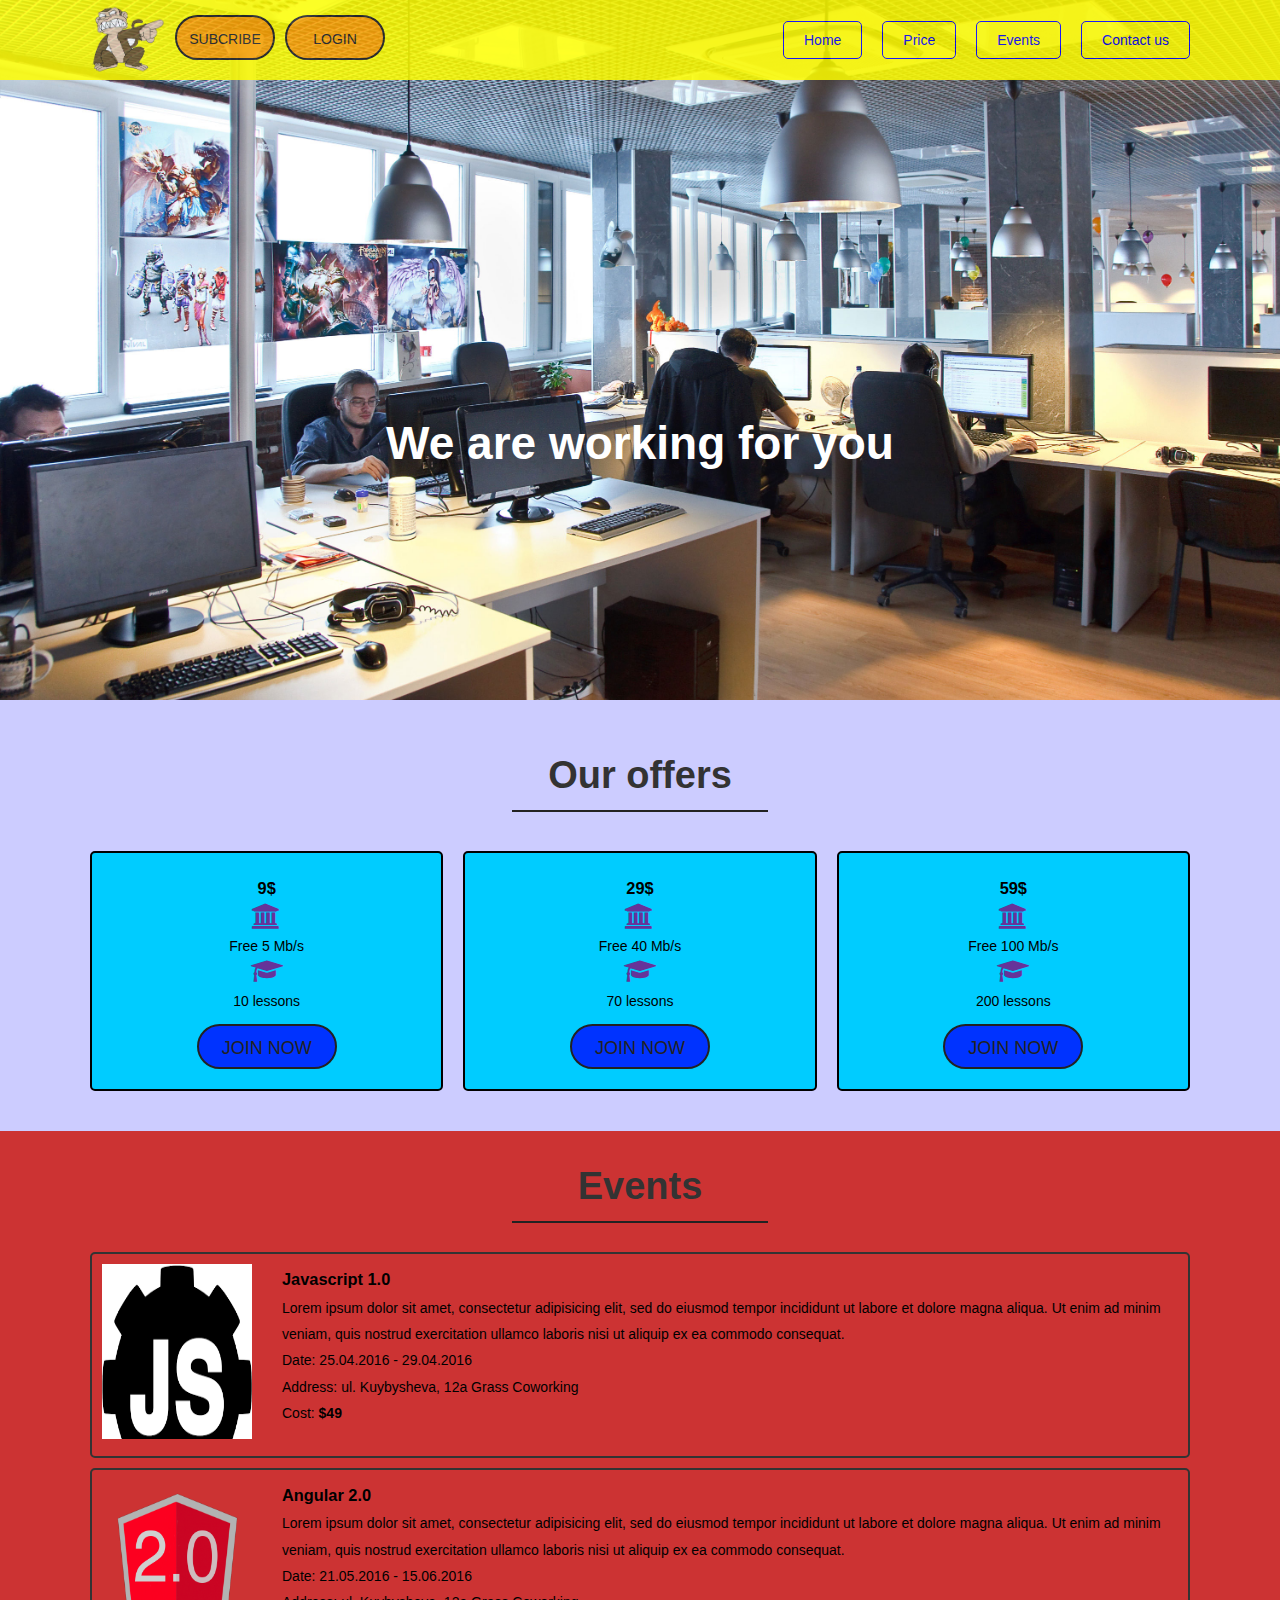
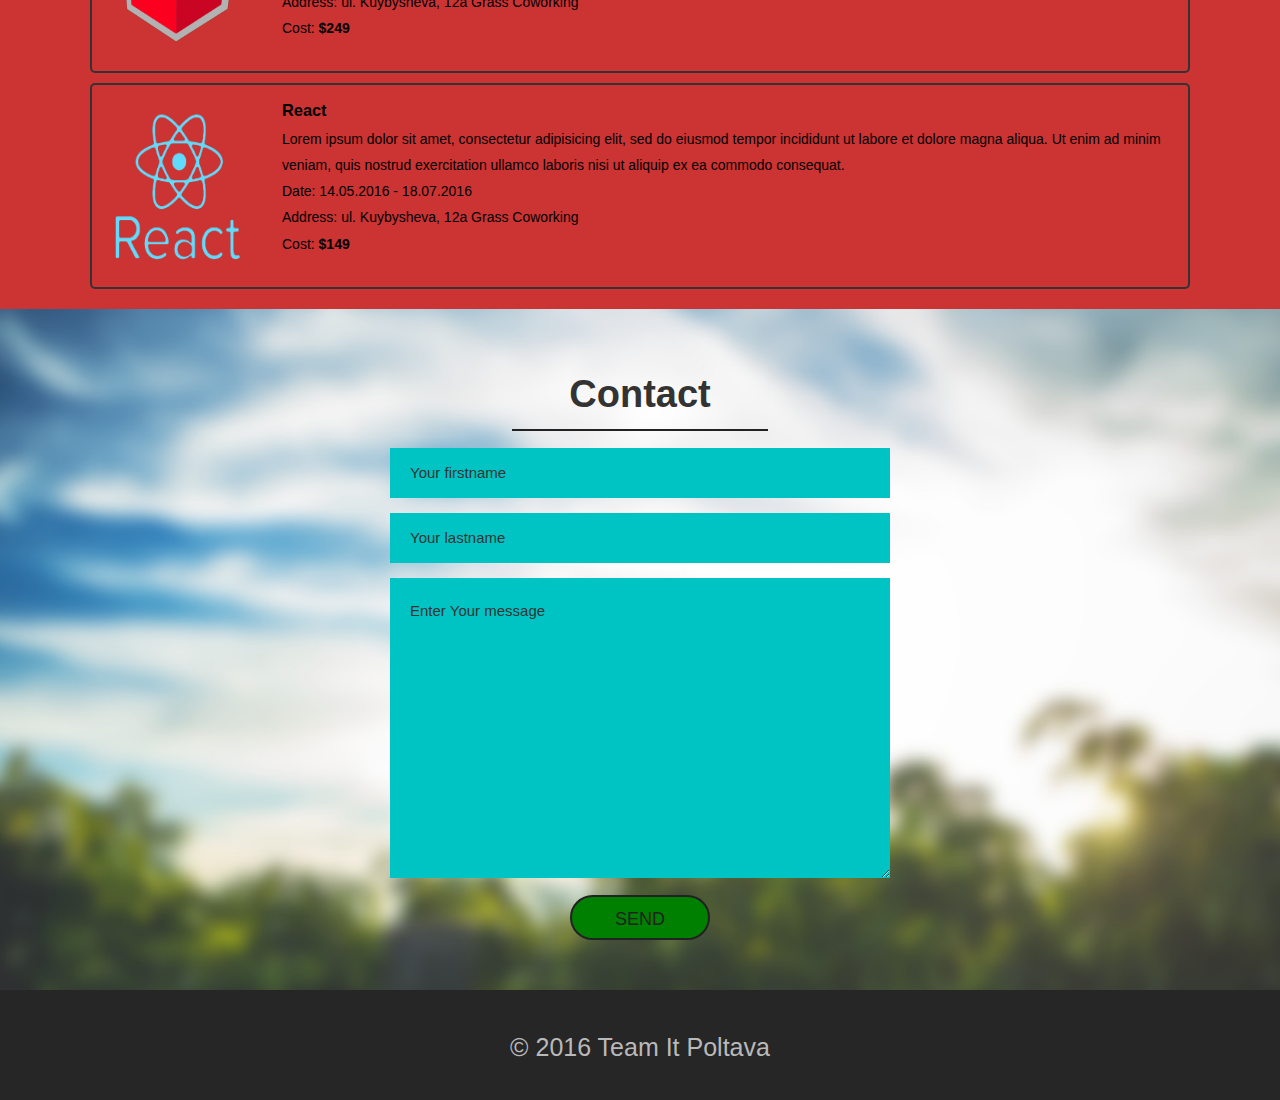
<file: index.html>
<!DOCTYPE html>
<html lang="en">
<head>
	<meta charset="UTF-8">
	<title>AAW-first task</title>
	<meta http-equiv="X-UA-Compatible" content="IE=edge">
	<meta name="viewport" content="width=device-width, initial-scale=1">

	<meta name="description" content="" />
	<meta name="keywords" content="" />
	<link rel="icon" href="favicon.png"/>
	<link rel="stylesheet" href="css/normalize.css" />
	<link rel="stylesheet" href="css/layout.css" />
	<link rel="stylesheet" href="css/style.css" />
	<link rel="stylesheet" href="https://maxcdn.bootstrapcdn.com/font-awesome/4.6.1/css/font-awesome.min.css">

	<!--[if lt IE 9]>
		<script src="https://oss.maxcdn.com/html5shiv/3.7.2/html5shiv.min.js"></script>
		<script src="https://oss.maxcdn.com/respond/1.4.2/respond.min.js"></script>
	<![endif]-->
</head>
<body>
	<header class="ba-header">
		<div class="ba-container cf">
			<a href="#" id="ba-menu-toggle" class="ba-menu-toggle"><span></span></a>
			<a href="#" class="ba-logo ba-float-left">
				<img src="img/logo.png" alt="logo">
			</a>
			<a class="ba-button ba-button__register" href="#subscribe">
				Subcribe
			</a>
			<a class="ba-button ba-button__register" href="#login">
				Login
			</a>
			<nav class="ba-float-right">
				<ul class="ba-menu">
					<li><a href="#home">Home</a></li>
					<li><a href="#price">Price</a></li>
					<li><a href="#events">Events</a></li>
					<li><a href="#contact">Contact us</a></li>
				</ul>
			</nav>
		</div>
	</header>
	<main role="main" >
		<section class="ba-banner">
			<a id="home">
				<h2>We are working for you</h2>
			</a>
		</section>
		<section class="ba-price">
			<a id="price">
				<div class="ba-container">
					<div class="ba-price__title">
						<h2>Our offers</h2>
					</div>
					<div class="ba-grid ba-offers__field">
						<div class="ba-width-1-3 our-offers">
							<div class="our-offers__itemfield">
								<h3>9$</h3>
								<p><i class="fa fa-university fa-icon" aria-hidden="true"></i></p>
								<p>Free 5 Mb/s</p>
								<p><i class="fa fa-graduation-cap fa-icon" aria-hidden="true"></i></p>
								<p>10 lessons</p>
								<a class="ba-button" href="#">
									Join now
								</a>
							</div>
						</div>
						<div class="ba-width-1-3 our-offers">
							<div class="our-offers__itemfield">
								<h3>29$</h3>
								<p><i class="fa fa-university fa-icon" aria-hidden="true"></i></p>
								<p>Free 40 Mb/s</p>
								<p><i class="fa fa-graduation-cap fa-icon" aria-hidden="true"></i></p>
								<p>70 lessons</p>
								<a class="ba-button" href="#">
									Join now
								</a>
							</div>
						</div>
						<div class="ba-width-1-3 our-offers">
							<div class="our-offers__itemfield">
								<h3>59$</h3>
								<p><i class="fa fa-university fa-icon" aria-hidden="true"></i></p>
								<p>Free 100 Mb/s</p>
								<p><i class="fa fa-graduation-cap fa-icon" aria-hidden="true"></i></p>
								<p>200 lessons</p>
								<a class="ba-button" href="#">
									Join now
								</a>
							</div>
						</div>
					</div>
				</div>
			</a>
		</section>
		<section class="events" id="events">
			<div class="ba-container">
				<h2 class="events-title">Events</h2>
				<div class="event-item">
					<img class="events-img" src="img/js.png" alt="javascript">
					<div class="events-text">
						<h3>Javascript 1.0</h3>
						<p>Lorem ipsum dolor sit amet, consectetur adipisicing elit, sed do eiusmod
						tempor incididunt ut labore et dolore magna aliqua. Ut enim ad minim veniam,
						quis nostrud exercitation ullamco laboris nisi ut aliquip ex ea commodo
						consequat.</p>
						<p class="events-text__date">Date:<time> 25.04.2016 - 29.04.2016</time></p>
						<p class="events-text__address">Address: ul. Kuybysheva, 12a Grass Coworking</p>
						<p class="events-text__cost">Cost: <b>$49</b></p>
					</div>
				</div>
				<div class="event-item">
					<img class="events-img" src="img/angular2.png" alt="angular">
					<div class="events-text">
						<h3>Angular 2.0</h3>
						<p>Lorem ipsum dolor sit amet, consectetur adipisicing elit, sed do eiusmod
						tempor incididunt ut labore et dolore magna aliqua. Ut enim ad minim veniam,
						quis nostrud exercitation ullamco laboris nisi ut aliquip ex ea commodo
						consequat.</p>
						<p class="events-text__date">Date:<time> 21.05.2016 - 15.06.2016</time></p>
						<p class="events-text__address">Address: ul. Kuybysheva, 12a Grass Coworking</p>
						<p class="events-text__cost">Cost: <b>$249</b></p>
					</div>
				</div>
				<div class="event-item">
					<img class="events-img" src="img/react1.png" alt="react">
					<div class="events-text">
						<h3>React</h3>
						<p>Lorem ipsum dolor sit amet, consectetur adipisicing elit, sed do eiusmod
						tempor incididunt ut labore et dolore magna aliqua. Ut enim ad minim veniam,
						quis nostrud exercitation ullamco laboris nisi ut aliquip ex ea commodo
						consequat.</p>
						<p class="events-text__date">Date:<time> 14.05.2016 - 18.07.2016</time></p>
						<p class="events-text__address">Address: ul. Kuybysheva, 12a Grass Coworking</p>
						<p class="events-text__cost">Cost: <b>$149</b></p>
					</div>
				</div>
			</div>
		</section>
		<section class="contact" id="contact">
			<div class="ba-container">
				<h2 class="ba-contact__title">Contact</h2>
				<form class="ba-contact__userinfo" action="#" method="post">
					<input class="ba-contact__firstname" type="text" name="name" placeholder="Your firstname">
					<input class="ba-contact__lastname" type="text" name="name" placeholder="Your lastname">
					<textarea class="ba-contact__text" placeholder="Enter Your message"></textarea>
					<input class="ba-button ba-button__contact" type="submit" value="Send">
				</form>
			</div>
		</section>


	</main>
	<div class="footer">
		<footer class="ba-footer">
			&copy; 2016 Team It Poltava
		</footer>
		<a class="ba-overlay" id="subscribe"></a>
		<div class="ba-popup">
			<form action="#" method="post">
				<label for="name-subscribes">Your name</label><br>
				<input id="name-subscribes" name="name" size="30" type="text"><br>
				<label for="email-subscribes">Your email</label><br>
				<input id="email-subscribes" name="email" size="30" type="email"><br>
				<input value="Subscribe" type="submit">
			</form>
			<a class="ba-close" title="Close" href="#close"></a>
		</div>
		<a class="ba-overlay" id="login"></a>
		<div class="ba-popup">
			<form action="#" method="post">
				<label for="name-login">Your name</label><br>
				<input id="name-login" name="name" size="30" type="text"><br>
				<label for="password-login">Your email</label><br>
				<input id="assword-login" name="password" size="30" type="password"><br>
				<input value="Login" type="submit">
				<a class="ba-button" href="admin.html">Admin</a>
			</form>
			<a class="ba-close" title="Close" href="#close"></a>
		</div>
	</div>
	<script src="js/main.js"></script>
</body>
</html>
</file>
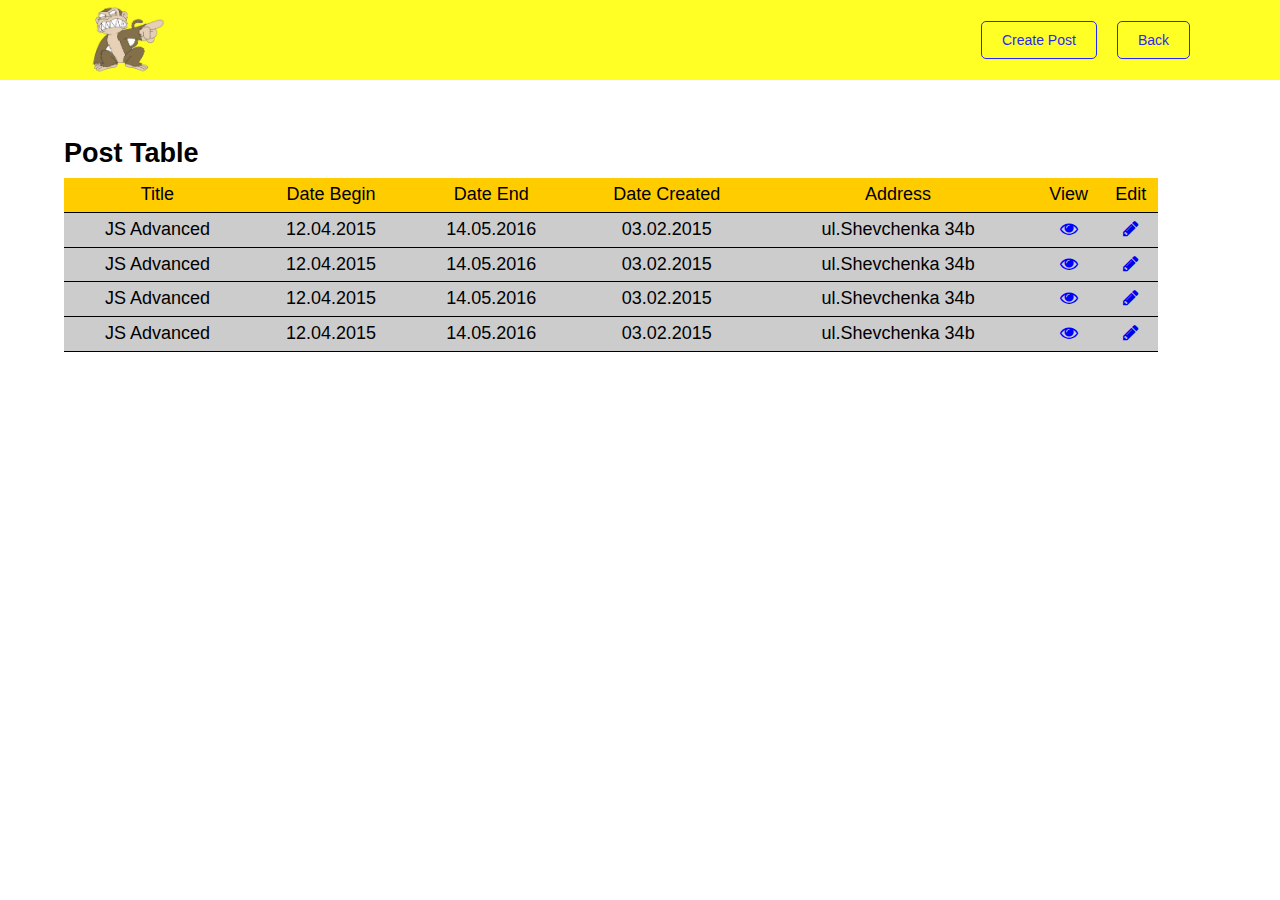
<file: admin.html>
<!DOCTYPE html>
<html lang="en">
<head>
    <meta charset="UTF-8">
    <title>AAW-first task</title>
    <meta http-equiv="X-UA-Compatible" content="IE=edge">
    <meta name="viewport" content="width=device-width, initial-scale=1">

    <meta name="description" content="" />
    <meta name="keywords" content="" />
    <link rel="icon" href="favicon.png"/>
    <link rel="stylesheet" href="css/normalize.css" />
    <link rel="stylesheet" href="css/layout.css" />
    <link rel="stylesheet" href="css/style.css" />
    <link rel="stylesheet" href="https://maxcdn.bootstrapcdn.com/font-awesome/4.6.1/css/font-awesome.min.css">

    <!--[if lt IE 9]>
        <script src="https://oss.maxcdn.com/html5shiv/3.7.2/html5shiv.min.js"></script>
        <script src="https://oss.maxcdn.com/respond/1.4.2/respond.min.js"></script>
    <![endif]-->
</head>
<body>
    <header class="ba-header">
        <div class="ba-container cf">
            <a href="#" class="ba-logo ba-float-left">
                <img src="img/logo.png" alt="logo">
            </a>
           <nav class="ba-float-right">
                <ul class="ba-menu">
                    <li><a href="#create-post"> Create Post </a></li>
                    <li><a href="index.html"> Back </a></li>
                </ul>
            </nav>
        </div>
    </header>
<section class="table">
    <h2> Post Table </h2>
    <table>
        <thead>
        <tr>
            <td> Title </td>
            <td> Date Begin </td>
            <td> Date End </td>
            <td> Date Created </td>
            <td> Address </td>
            <td> View </td>
            <td> Edit </td>
        </tr>
        </thead>
        <tbody>
        <tr>
            <td> JS Advanced </td>
            <td> 12.04.2015 </td>
            <td> 14.05.2016 </td>
            <td> 03.02.2015 </td>
            <td> ul.Shevchenka 34b </td>
            <td class="view"> <i class="fa fa-eye" aria-hidden="true"></i> </td>
            <td class="edit"><a href="#edit-post"> <i class="fa fa-pencil" aria-hidden="true"></i></a> </td>
        </tr>
        <tr>
            <td> JS Advanced </td>
            <td> 12.04.2015 </td>
            <td> 14.05.2016 </td>
            <td> 03.02.2015 </td>
            <td> ul.Shevchenka 34b </td>
            <td class="view"> <i class="fa fa-eye" aria-hidden="true"></i> </td>
            <td class="edit"><a href="#edit-post"> <i class="fa fa-pencil" aria-hidden="true"></i></a> </td>
        </tr>
        <tr>
            <td> JS Advanced </td>
            <td> 12.04.2015 </td>
            <td> 14.05.2016 </td>
            <td> 03.02.2015 </td>
            <td> ul.Shevchenka 34b </td>
            <td class="view"> <i class="fa fa-eye" aria-hidden="true"></i> </td>
            <td class="edit"><a href="#edit-post"> <i class="fa fa-pencil" aria-hidden="true"></i></a> </td>
        </tr>
        <tr>
            <td> JS Advanced </td>
            <td> 12.04.2015 </td>
            <td> 14.05.2016 </td>
            <td> 03.02.2015 </td>
            <td> ul.Shevchenka 34b </td>
            <td class="view"><i class="fa fa-eye" aria-hidden="true"></i> </td>
            <td class="edit"><a href="#edit-post"> <i class="fa fa-pencil" aria-hidden="true"></i></a> </td>
        </tr>
        </tbody>
    </table>
</section>
<a class="ba-overlay" id="create-post"></a>
<div class="ba-popup">
    <form action="#" method="post">
        <label for="title">Title</label><br>
        <input id="title" name="title" size="30" type="text"><br>
        <label for="date-begin">Date begin</label><br>
        <input id="date-begin" name="bdate" size="30" type="date"><br>
        <label for="date-end">Date end</label><br>
        <input id="date-end" name="edate" size="30" type="date"><br>
        <label for="date-created">Date create</label><br>
        <input id="date-created" name="cdate" size="30" type="date"><br>
        <label for="address">Address</label><br>
        <input id="address" name="address" size="30" type="text"><br>
        <input value="Create" type="submit">
    </form>
    <a class="ba-close" title="Close" href="#close"></a>
</div>
<a class="ba-overlay" id="edit-post"></a>
<div class="ba-popup">
    <form action="#" method="post">
        <label for="title">Title</label><br>
        <input id="title" name="title" size="30" type="text"><br>
        <label for="date-begin">Date begin</label><br>
        <input id="date-begin" name="bdate" size="30" type="date"><br>
        <label for="date-end">Date end</label><br>
        <input id="date-end" name="edate" size="30" type="date"><br>
        <label for="date-created">Date create</label><br>
        <input id="date-created" name="cdate" size="30" type="date"><br>
        <label for="address">Address</label><br>
        <input id="address" name="address" size="30" type="text"><br>
        <input value="Change" type="submit">
        <input value="Reset" type="reset">
    </form>
    <a class="ba-close" title="Close" href="#close"></a>
</div>
</body>
</html>
</file>
<file: css/layout.css>
*, *:after, *:before {
    -webkit-box-sizing: border-box;
    -moz-box-sizing: border-box;
    box-sizing: border-box;
}

.cf:before, .cf:after {
    content: " ";
    display: table;
}

.cf:after {
    clear: both;
}

.ba-container,.ba-container-center {
    margin-left: auto;
    margin-right: auto;
}

img {
    max-width: 100%;
    height: auto;
}


/* Text align */

.ba-text-left {
    text-align: left;
}

.ba-text-right {
    text-align: right;
}

.ba-text-center {
    text-align: center;
}


/* Floats */

.ba-float-left {
    float: left;
}

.ba-float-right {
    float: right;
}

.ba-float-none {
    float: none;
}


/* Vertical align */

.ba-vertical-align:before {
    content: '';
    display: inline-block;
    height: 100%;
    vertical-align: middle;
}

[class*="ba-vertical-align-"] {
    display: inline-block;
}

.ba-vertical-align-top {
    vertical-align: top;
}

.ba-vertical-align-middle {
    vertical-align: middle;
}

.ba-vertical-align-bottom {
    vertical-align: bottom;
}


/* Absolute centering */

.ba-relative {
    position: relative;
}

.ba-absolute-center {
    display: block;
    position: absolute;
    left: 0;
    right: 0;
    top: 0;
    bottom: 0;
    margin: auto;
}


/* Circle element */

.ba-circle {
    -webkit-border-radius: 50%;
    -moz-border-radius: 50%;
    border-radius: 50%;
}


/*== Grid ==*/


/* Grid clearfix */

.ba-grid:before, .ba-grid:after {
    content: " ";
    display: table;
}

.ba-grid:after {
    clear: both;
}

.ba-grid + .ba-grid {
    margin-top: 20px;
}

[class*="ba-width-"] {
    width: 100%;
}

.ba-grid > [class*="ba-width-"] {
    float: left;
    padding-left: 20px;
}

.ba-grid {
    margin-left: -20px;
}


/* No Padding Grid */

.ba-grid-nopad {
    margin-left: 0;
}
.ba-grid-nopad + .ba-grid-nopad {
    margin-top: 0;
}
.ba-grid-nopad > [class*="ba-width-"] {
    padding-left: 0;
}

.ba-width-1-2, .ba-width-2-4, .ba-width-3-6 {
    width: 50%;
}

.ba-width-1-3, .ba-width-2-6 {
    width: 33.333%;
}

.ba-width-2-3, .ba-width-4-6 {
    width: 66.667%;
}

.ba-width-1-4 {
    width: 25%;
}

.ba-width-3-4 {
    width: 75%;
}

.ba-width-1-5 {
    width: 20%;
}

.ba-width-2-5 {
    width: 40%;
}

.ba-width-3-5 {
    width: 60%;
}

.ba-width-4-5 {
    width: 80%;
}

.ba-width-1-6 {
    width: 16.667%;
}

.ba-width-5-6 {
    width: 83.333%;
}

.ba-width-1-7 {
    width: 14.2857%;
}

.ba-width-1-8 {
    width: 12.5%;
}

.ba-width-1-9 {
    width: 11.1111%;
}

.ba-width-1-10 {
    width: 10%;
}


/* Phone landscape and bigger */

@media (min-width: 480px) {
    .ba-float-left-small {
        float: left;
    }

    .ba-float-right-small {
        float: right;
    }
    /* Whole */
    .ba-width-small-1-1 {
        width: 100%;
    }
    /* Halves */
    .ba-width-small-1-2, .ba-width-small-2-4, .ba-width-small-3-6 {
        width: 50%;
    }
    /* Thirds */
    .ba-width-small-1-3, .ba-width-small-2-6 {
        width: 33.333%;
    }
    .ba-width-small-2-3, .ba-width-small-4-6 {
        width: 66.666%;
    }
    /* Quarters */
    .ba-width-small-1-4 {
        width: 25%;
    }
    .ba-width-small-3-4 {
        width: 75%;
    }
    /* Fifths */
    .ba-width-small-1-5 {
        width: 20%;
    }
    .ba-width-small-2-5 {
        width: 40%;
    }
    .ba-width-small-3-5 {
        width: 60%;
    }
    .ba-width-small-4-5 {
        width: 80%;
    }
}


/* Tablet and bigger */

@media (min-width: 768px) {
    .ba-float-left-medium {
        float: left;
    }
    .ba-float-right-medium {
        float: right;
    }

    /* Whole */
    .ba-width-medium-1-1 {
        width: 100%;
    }
    /* Halves */
    .ba-width-medium-1-2, .ba-width-medium-2-4, .ba-width-medium-3-6 {
        width: 50%;
    }
    /* Thirds */
    .ba-width-medium-1-3, .ba-width-medium-2-6 {
        width: 33.333%;
    }
    .ba-width-medium-2-3, .ba-width-medium-4-6 {
        width: 66.666%;
    }
    /* Quarters */
    .ba-width-medium-1-4 {
        width: 25%;
    }
    .ba-width-medium-3-4 {
        width: 75%;
    }
    /* Fifths */
    .ba-width-medium-1-5 {
        width: 20%;
    }
    .ba-width-medium-2-5 {
        width: 40%;
    }
    .ba-width-medium-3-5 {
        width: 60%;
    }
    .ba-width-medium-4-5 {
        width: 80%;
    }
}


/* Desktop and bigger */

@media (min-width: 960px) {
    .ba-float-left-large {
        float: left;
    }

    .ba-float-right-large {
        float: right;
    }
    /* Whole */
    .ba-width-large-1-1 {
        width: 100%;
    }
    /* Halves */
    .ba-width-large-1-2, .ba-width-large-2-4, .ba-width-large-3-6 {
        width: 50%;
    }
    /* Thirds */
    .ba-width-large-1-3, .ba-width-large-2-6 {
        width: 33.333%;
    }
    .ba-width-large-2-3, .ba-width-large-4-6 {
        width: 66.666%;
    }
    /* Quarters */
    .ba-width-large-1-4 {
        width: 25%;
    }
    .ba-width-large-3-4 {
        width: 75%;
    }
    /* Fifths */
    .ba-width-large-1-5 {
        width: 20%;
    }
    .ba-width-large-2-5 {
        width: 40%;
    }
    .ba-width-large-3-5 {
        width: 60%;
    }
    .ba-width-large-4-5 {
        width: 80%;
    }
}

@media (min-width: 1220px) {
    .ba-float-left-xlarge {
        float: left;
    }

    .ba-float-right-xlarge {
        float: right;
    }
    /* Whole */
    .ba-width-xlarge-1-1 {
        width: 100%;
    }
    /* Halves */
    .ba-width-xlarge-1-2, .ba-width-xlarge-2-4, .ba-width-xlarge-3-6 {
        width: 50%;
    }
    /* Thirds */
    .ba-width-xlarge-1-3, .ba-width-xlarge-2-6 {
        width: 33.333%;
    }
    .ba-width-xlarge-2-3, .ba-width-xlarge-4-6 {
        width: 66.666%;
    }
    /* Quarters */
    .ba-width-xlarge-1-4 {
        width: 25%;
    }
    .ba-width-xlarge-3-4 {
        width: 75%;
    }
    /* Fifths */
    .ba-width-xlarge-1-5 {
        width: 20%;
    }
    .ba-width-xlarge-2-5 {
        width: 40%;
    }
    .ba-width-xlarge-3-5 {
        width: 60%;
    }
    .ba-width-xlarge-4-5 {
        width: 80%;
    }
}
</file>
<file: css/style.css>
*{
	padding: 0;
	margin: 0;
}
body {
	font: 400 14px/1.87  Arial, sans-serif;
}

/* Typography */
a,
input[type="submit"],
input[type="button"],
input[type="reset"],
button{
	-webkit-transition: color .3s ease-in, border-color .3s ease-in, background-color .3s ease-in, opacity .3s ease-in;
	-moz-transition: color .3s ease-in, border-color .3s ease-in, background-color .3s ease-in, opacity .3s ease-in;
	transition: color .3s ease-in, border-color .3s ease-in, background-color .3s ease-in, opacity .3s ease-in;
}
input[type="submit"],
input[type="button"],
input[type="reset"],
button,
.ba-button{
	display: inline-block;
	width: 140px;
	height: 45px;
	margin-top: 10px;
  	font-size: 18px;
  	line-height: 45px;
  	text-transform: uppercase;
  	text-decoration: none;
  	border: 2px solid #222222;
  	text-align: center;
  	vertical-align: middle;
  	color: #222222;
  	border-radius: 45px;
  	background: #0033ff;
}

.ba-button__contact[type="submit"]{
	margin-top: 20px;
	background-color: green;
}
.ba-button__register{
	width: 100px;
	font-size: 14px;
	background: orange;
	float: left;
	margin-top: 15px;
	margin-left: 10px;
}
input[type="submit"]:hover,
input[type="button"]:hover,
input[type="reset"]:hover,
button:hover,
.ba-button:hover{
	color: yellow;
	background: blue;
	border: 2px solid yellow;
}

input[type="text"],
input[type="email"],
input[type="password"],
input[type="number"],
input[type="tel"],
textarea,
select {

	-webkit-transition: color .3s ease-in, border-color .3s ease-in, background-color .3s ease-in, opacity .3s ease-in;
	-moz-transition: color .3s ease-in, border-color .3s ease-in, background-color .3s ease-in, opacity .3s ease-in;
	transition: color .3s ease-in, border-color .3s ease-in, background-color .3s ease-in, opacity .3s ease-in;
}

input[type="text"]:focus,
input[type="email"]:focus,
input[type="password"]:focus,
input[type="number"]:focus,
input[type="tel"]:focus,
textarea:focus,
select:focus {

}
textarea {

}

/* Layout */
.ba-container{
	padding-left: 20px;
	padding-right: 20px;
	max-width: 1140px;
}

.ba-header{
	height: 80px;
	line-height: 80px;
	background: yellow;
	opacity: 0.85;
	position: fixed;
	width: 100%;
	z-index: 10;
	/* vertical-align: middle; */
}
.ba-logo{
	width: 75px;
	margin-top: 5px;

}
.ba-menu{
	list-style: none;
	margin-top: 0;

}
.ba-menu>li{
	float: left;
	/* display: inline-block; */
	padding-left: 20px;
}
.ba-menu>li>a{
	text-decoration: none;
	padding: 10px 20px;
	border: 1px solid blue;
	border-radius: 5px;

}
.ba-menu>li>a:hover{
	color: yellow;
	background: blue;
}
.ba-menu>li>a:active{
	background: fuchsia;
}
@media (max-width: 760px){
	.ba-header{
		height: 160px;
	}
}

.ba-menu-toggle {
	display: none;
}
@media (max-width: 767px){
	.ba-menu-toggle{
		display: block;
		float: right;
		padding: 0 20px;
	}
	.ba-menu-toggle span{
		display: block;
		width: 30px;
		height: 4px;
		background: black;
		position: relative;
		margin: 30px 0;
		transition: background .3s ease-in;
	}
	.ba-menu-toggle span:before,
	.ba-menu-toggle span:after{
		content: "";
		display: block;
		position: absolute;
		width: 30px;
		height: 4px;
		background: black;
		left: 0;
		right: 0;
		transition: transform .3s ease-in;
	}
	.ba-menu-toggle span:before{
		top: -10px;
	}
	.ba-menu-toggle span:after{
		bottom: -10px;
	}
	.ba-menu{
		position: fixed;
		z-index: 10;
		right: 0;
		top: 0;
		bottom: 0;
		width: 150px;
		background: transparent;
		margin-top: 0;
		padding-top: 60px;
		transform: translateX(100%);
		transition: transform .3s ease-in;
	}
	.ba-menu>li{
		text-align: left;
		padding-bottom: 20px;
	}
	.ba-menu>li>a{
		display: block;
		color: #010101;
		padding: 10px 20px;
		line-height: 20px;
		width: 100px;
		/* padding-left: 20px;
		padding-right: 50px; */
	}
	body{
		transition: transform .3s ease-in;
	}
	.ba-menu-opened{
		transform: translateX(-150px);
		transition: transform .3s ease-in;
	}
	.ba-menu-opened .ba-menu-toggle span{
		background-color: transparent;
	}
	.ba-menu-opened .ba-menu-toggle span:before{
		transform-origin: 0 0;
		transform: rotate(45deg);
		border-radius:50%;
	}
	.ba-menu-opened .ba-menu-toggle span:after{
		transform-origin: 0 100%;
		transform: rotate(-45deg);
		border-radius:50%;
	}
}

/* ba-banner */
.ba-banner {
	background: url("../img/banner.jpg") 50% 50%;
	height: 700px;
	background-size: cover;
}
.ba-banner h2{
	padding-top: 400px;
	text-align: center;
	color: white;
	font-size: 46px;
}
/* ba-price */
.ba-price{
	padding: 40px 0;
	background: #ccccff;
}
.ba-price__title h2{
	position: relative;
	text-align: center;
	padding-bottom: 40px;
	font-size: 38px;
	color: #333333;
	font-weight: bold;
}
.ba-price__title h2:after{
	content: "";
	display: block;
	top: 70px;
	left: calc(50% - 128px);
	position: absolute;
	width: 256px;
	height: 2px;
	background: #222222	;
}
.ba-offers__field{
	text-align: center;

}
.our-offers__itemfield{
	padding: 20px 0;
	border: 2px solid black;
	border-radius: 5px;
	background: #00ccff;
}

.our-offers__itemfield .fa-icon{
	font-size: 25px;
	color: #663399;
}
@media (max-width: 779px) {
	 .our-offers {
	 	width: 70%;
		margin: 20px 15%;
	}
}
/* events */
.events{
	background: #cc3333;
	padding: 20px 30px;
}
.events-title{
	text-align: center;
	font-size: 38px;
	padding-bottom: 30px;
	font-weight: bold;
	color: #333333;
	position: relative;
}
.events-title:after{
	content: "";
	display: block;
	top: 70px;
	left: calc(50% - 128px);
	position: absolute;
	width: 256px;
	height: 2px;
	background: #222222;
}
.event-item{
	position: relative;
	padding: 10px 10px 30px 190px;
	margin-bottom: 10px;
	border: 2px solid #333333;
	border-radius: 5px;
}
.event-item:last-child{
	margin-bottom: 0;
}
.events-img{
	position: absolute;
	top: 10px;
	left: 10px;
	width: 150px;
	height: 175px;
}

@media (max-width: 650px){
	.event-item{
		padding: 10px;
	}
	.events-img{
		display: block;
		position: relative;
		margin: 0 auto;
	}
	.events-text{
		padding-top: 10px;
	}
}
/* contact */
.contact{
	padding: 50px 0 50px 0;
	background: url(../img/contact.jpg) no-repeat 50%;
	background-size: cover;
}

.ba-contact__title{
	text-align: center;
	font-size: 38px;
	color: #333333;
	position: relative;
}
.ba-contact__title:after{
	content: "";
	display: block;
	top: 70px;
	left: calc(50% - 128px);
	position: absolute;
	width: 256px;
	height: 2px;
	background: #222222;
}
.ba-contact__userinfo{
	text-align: center;
}
.contact .ba-contact__firstname,
.contact .ba-contact__lastname,
.contact .ba-contact__text{
	display: block;
	border: none;
	outline: none;
	background-color:  #00c4c4;
	margin: 0 auto;
	margin-top: 18px;
	margin-bottom: -3px;
	width: 500px;
	height: 50px;
	color:  #333333;
	font-size: 15px;
	line-height: 1.67;
	text-align: left;
	padding: 20px;
}
.contact .ba-contact__firstname::-webkit-input-placeholder,
.contact .ba-contact__lastname::-webkit-input-placeholder,
.contact .ba-contact__text::-webkit-input-placeholder{
	color:  #333333;
}
.contact .ba-contact__text{
	height: 300px;
}

@media (max-width: 570px){
	.contact .ba-contact__firstname,
	.contact .ba-contact__lastname,
	.contact .ba-contact__text{
		width: 90%;
	}
}
footer{
	padding: 34px 0 29px 0;
	background-color: #262626;
	color:  #b9b9b9;
	font-size: 25px;
	text-align: center;
}

/* ba-overlay */
.ba-popup form {
    width: 360px;
    display: block;
    margin: 0 auto;
    padding: 20px;
    background-color: gray;
    border-radius: 10px;
}
.ba-overlay{
	top: 0;
	right: 0;
	bottom: 0;
	left: 0;
	z-index: 10;
	display: none;
	background-color: rgba(0, 0, 0, 0.65);
    position: fixed;
    cursor: default;
}
.ba-overlay:target{
	display: block;
}
.ba-popup{
	top: -100%;
	right: 0;
	left: 50%;
	 z-index: 20;
    margin: 0;
    width: 85%;
    min-width: 360px;
    max-width: 600px;
    position: fixed;
    padding: 15px;
    border: 1px solid #383838;
    background: rgba(255, 0 , 255, .35);
    border-radius: 4px;
    font: 14px/18px 'Tahoma', Arial, sans-serif;
    box-shadow: 0 15px 20px rgba(0,0,0,.22),0 19px 60px rgba(0,0,0,.3);
    transform: translate(-50%, -500%);
    transition: transform 0.6s ease-out;
}
.ba-overlay:target + .ba-popup{
	transform: translate(-50%, 0);
    top: 20%;
}
.ba-close{
	top: 10px;
    right: 10px;
    width: 25px;
    height: 25px;
    position: absolute;
    padding: 0;
    border: 2px solid #ccc;
    border-radius: 15px;
    background-color: rgba(61, 61, 61, 0.8);
    box-shadow: 0 0 10px #000;
    text-align: center;
    text-decoration: none;
    font: 13px/20px 'Tahoma', Arial, sans-serif;
    font-weight: bold;
    transition: all ease .8s;
}
.ba-close:before {
    color: rgba(255, 255, 255, 0.9);
    content: "X";
    text-shadow: 0 -1px rgba(0, 0, 0, 0.9);
    font-size: 12px;
}
.ba-close:hover{
	background-color: rgba(252, 20, 0, 0.8);
    -webkit-transform: rotate(360deg);
    -moz-transform: rotate(360deg);
    -ms-transform: rotate(360deg);
    -o-transform: rotate(360deg);
    transform: rotate(360deg);
}
/* table */
.table {
    font-size: 18px;
    margin-left: 5%;
    padding-top: 10%;
    /* padding-top: 20px; */
}
table {
    text-align: center;
    width: 90%;
}
thead {
    background: #fc0;
}
tbody {
    background: #ccc;
}
tr{
	border-bottom: 1px solid black;
}
.view {
    color: blue;
}
.edit {
    color: red;
}
</file>
